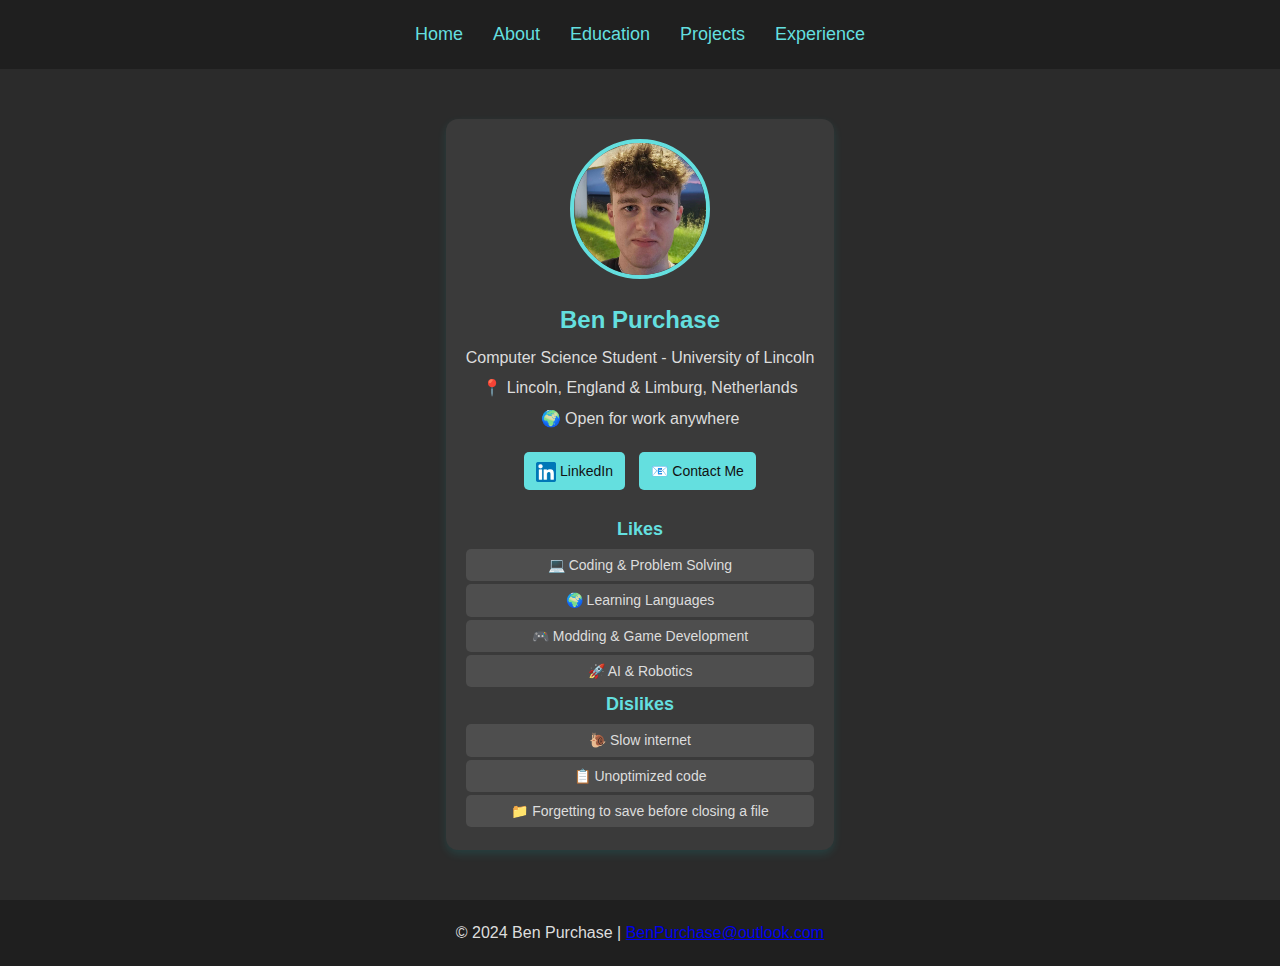
<file: index.html>
<!DOCTYPE html>
<html lang="en">
<head>
    <meta charset="UTF-8">
    <meta name="viewport" content="width=device-width, initial-scale=1.0">
    <title>Ben Purchase | Personal Website</title>
    <link rel="stylesheet" href="styles.css">
</head>
<body>
    <header>
        <nav>
            <ul>
                <li><a href="index.html">Home</a></li>
                <li><a href="About/about.html">About</a></li>
                <li><a href="Education/education.html">Education</a></li>
                <li><a href="Projects/projects.html">Projects</a></li>
                <li><a href="Experience/experience.html">Experience</a></li>
            </ul>
        </nav>
    </header>

    <!-- Baseball Card Profile -->
    <section class="profile-card">
        <div class="card">
            <img src="Media/Photos/Photo_1.jpg" alt="Ben Purchase" class="card-img">
            <div class="card-info">
                <h2>Ben Purchase</h2>
                <p class="occupation">Computer Science Student - University of Lincoln</p>
                <p class="location">📍 Lincoln, England & Limburg, Netherlands</p>
                <p class="open-for-work">🌍 Open for work anywhere</p>
                <div class="social-links">
                    <a href="https://www.linkedin.com/in/ben-purchase-730939263/" target="_blank"><img src="Media/Photos/LinkedIn_Icon.png" alt="Ben Purchase" class="icon-img"> LinkedIn</a>
                    <a href="Contact/contact.html">📧 Contact Me</a>
                </div>
                <div class="likes-dislikes">
                    <h3>Likes</h3>
                    <ul>
                        <li>💻 Coding & Problem Solving</li>
                        <li>🌍 Learning Languages</li>
                        <li>🎮 Modding & Game Development</li>
                        <li>🚀 AI & Robotics</li>
                    </ul>
                    <h3>Dislikes</h3>
                    <ul>
                        <li>🐌 Slow internet</li>
                        <li>📋 Unoptimized code</li>
                        <li>📁 Forgetting to save before closing a file</li>
                    </ul>
                </div>
            </div>
        </div>
    </section>
    
    <footer>
        <p>&copy; 2024 Ben Purchase | <a href="Contact/contact.html">BenPurchase@outlook.com</a></p>
    </footer>
</body> 
</html>
</file>
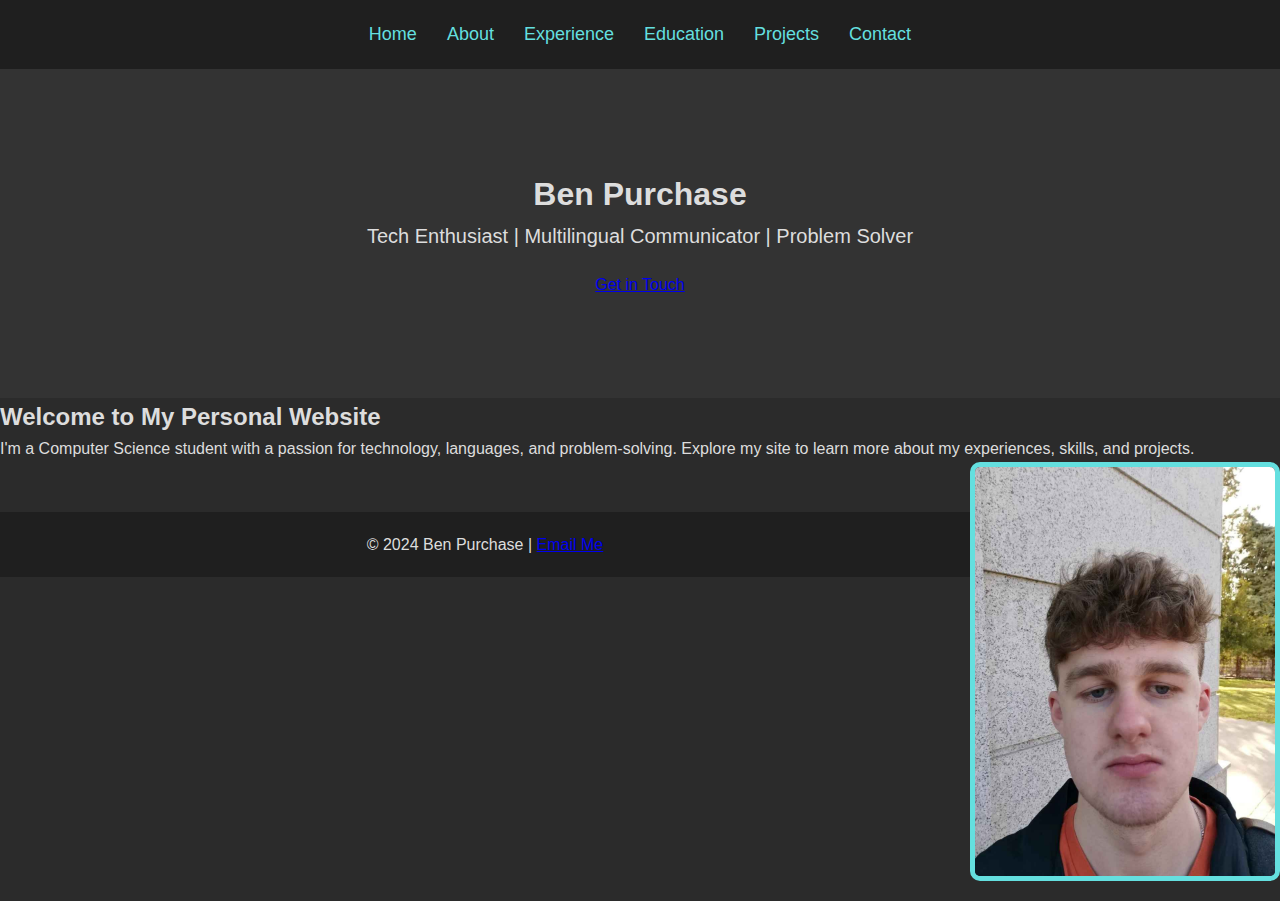
<file: Home/index.html>
<!DOCTYPE html>
<html lang="en">
<head>
    <meta charset="UTF-8">
    <meta name="viewport" content="width=device-width, initial-scale=1.0">
    <title>Ben Purchase | Personal Website</title>
    <link rel="stylesheet" href="styles.css">
</head>
<body>
    <header>
        <nav>
            <ul>
                <li><a href="index.html">Home</a></li>
                <li><a href="About/about.html">About</a></li>
                <li><a href="Experience/experience.html">Experience</a></li>
                <li><a href="Education/education.html">Education</a></li>
                <li><a href="Projects/projects.html">Projects</a></li>
                <li><a href="Contact/contact.html">Contact</a></li>
            </ul>
        </nav>
    </header>
    
    <section class="hero">
        <h1>Ben Purchase</h1>
        <p>Tech Enthusiast | Multilingual Communicator | Problem Solver</p>
        <a href="Contact/contact.html" class="cta-button">Get in Touch</a>
    </section>
    
    <section class="introduction">
        <h2>Welcome to My Personal Website</h2>
        <p>I'm a Computer Science student with a passion for technology, languages, and problem-solving. Explore my site to learn more about my experiences, skills, and projects.</p>
        <div class="photo-container">
            <img src="Media/Photos/Photo_1.jpg" alt="Ben Purchase" class="profile-photo">
        </div>
    </section>
    
    <footer>
        <p>&copy; 2024 Ben Purchase | <a href="mailto:benpurchase@outlook.com">Email Me</a></p>
    </footer>
</body>
</html>
</file>
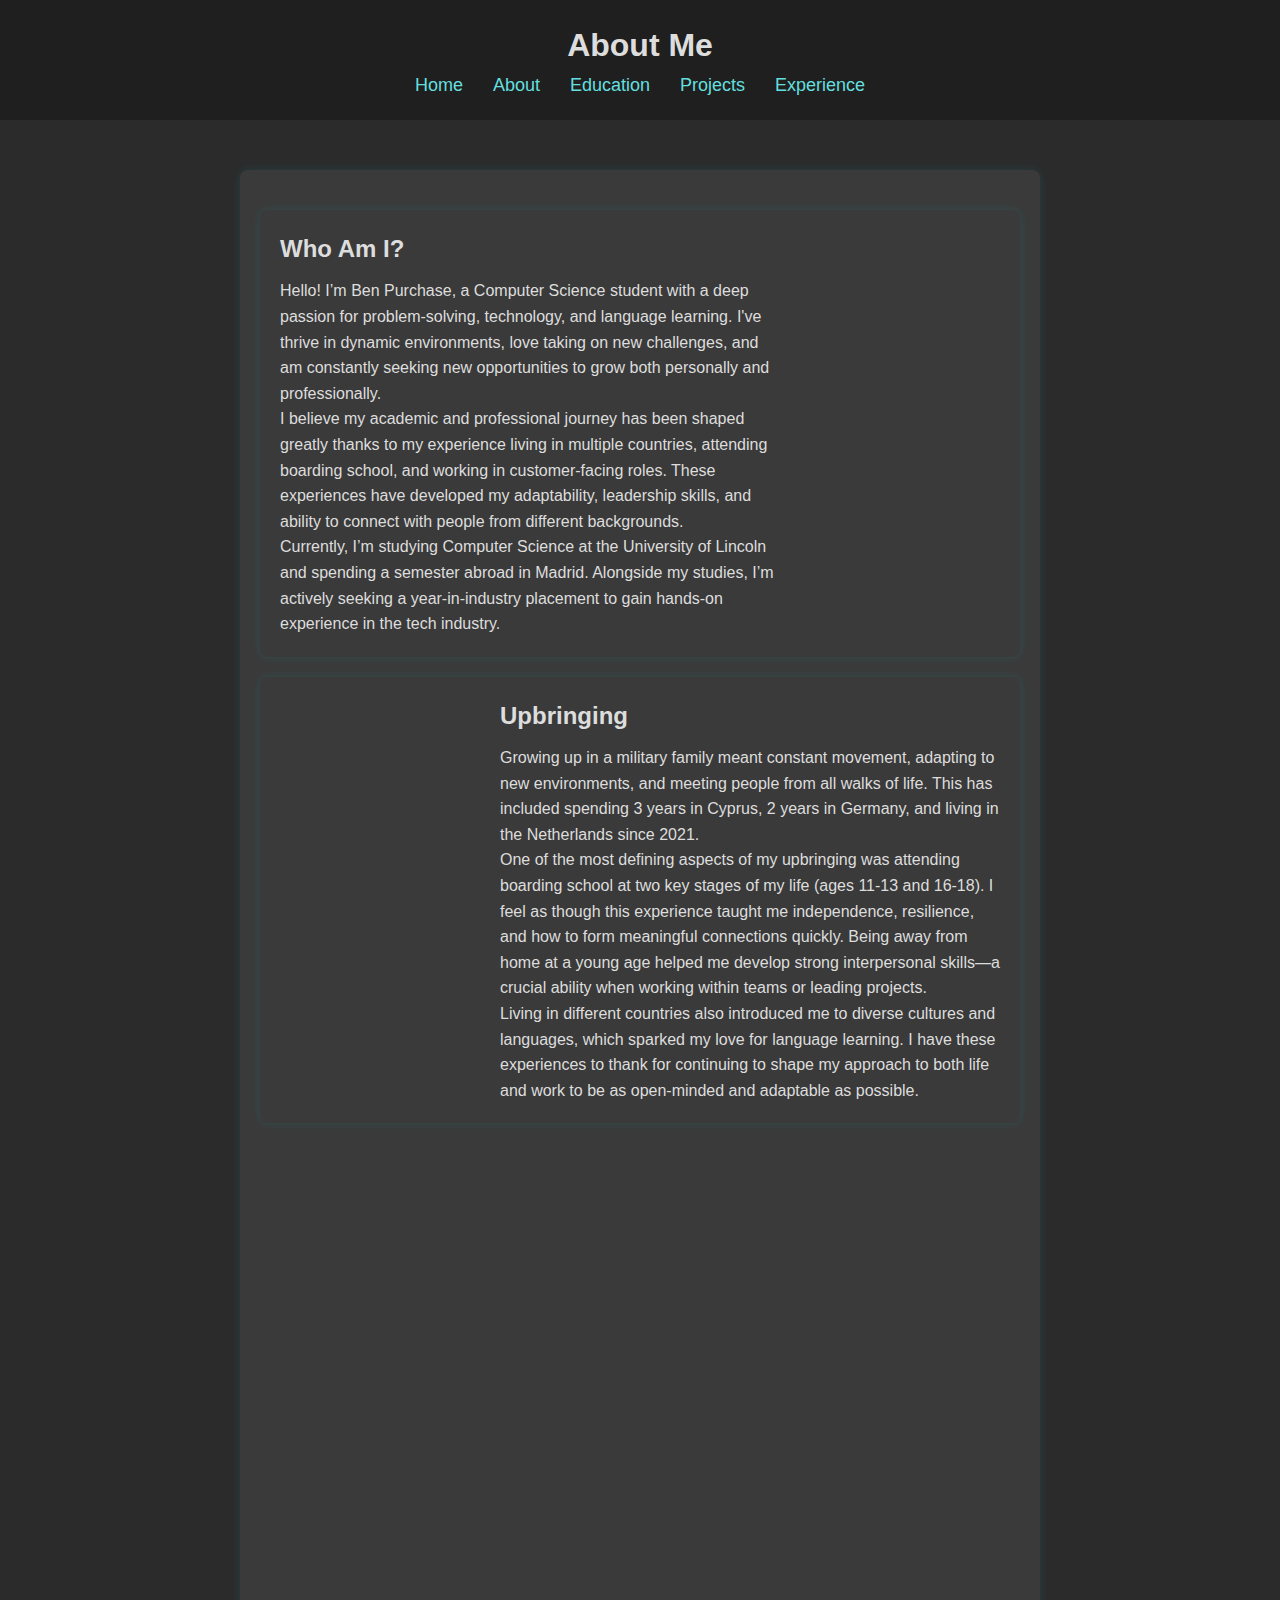
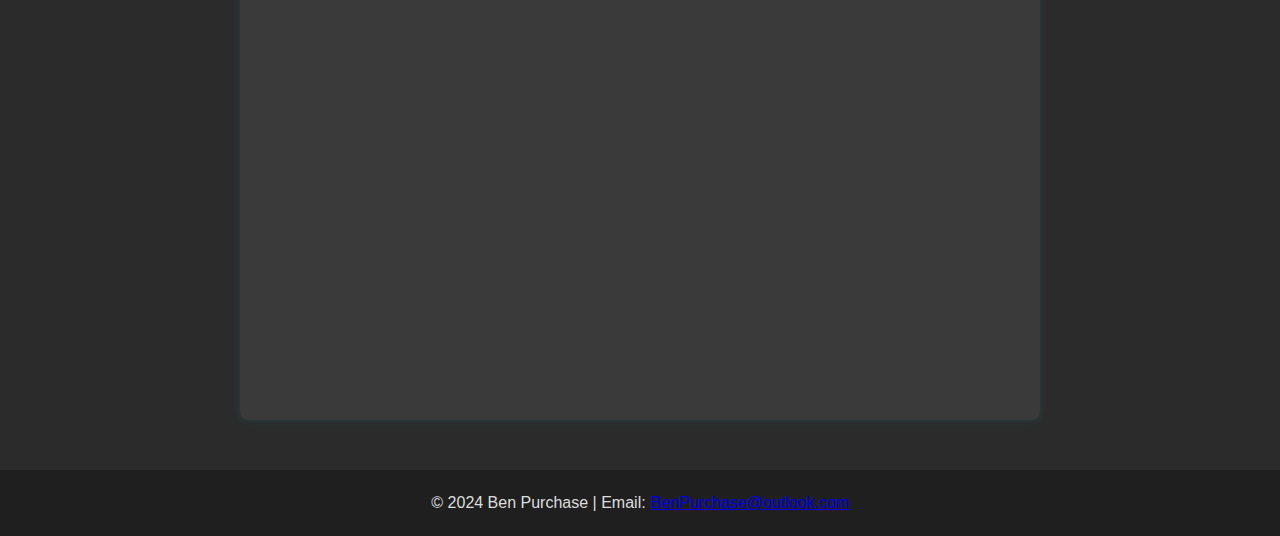
<file: About/about.html>
<!DOCTYPE html>
<html lang="en">
<head>
    <meta charset="UTF-8">
    <meta name="viewport" content="width=device-width, initial-scale=1.0">
    <title>About Me</title>
    <link rel="stylesheet" href="../styles.css">
    <script defer src="../script.js"></script>
</head>
<body>

    <header>
        <h1>About Me</h1>
        <nav>
            <ul>
                <li><a href="../index.html">Home</a></li>
                <li><a href="../About/about.html">About</a></li>
                <li><a href="../Education/education.html">Education</a></li>
                <li><a href="../Projects/projects.html">Projects</a></li>
                <li><a href="../Experience/experience.html">Experience</a></li>
            </ul>
        </nav>
    </header>

    <section class="content">
        <div class="about-section">
            <div class="about-text">
                <h2>Who Am I?</h2>
                <p>Hello! I’m Ben Purchase, a Computer Science student with a deep passion for problem-solving, technology, and language learning.  
                   I've thrive in dynamic environments, love taking on new challenges, and am constantly seeking new opportunities to grow both personally and professionally.</p>
                <p>I believe my academic and professional journey has been shaped greatly thanks to my experience living in multiple countries, attending boarding school, and working in customer-facing roles.  
                   These experiences have developed my adaptability, leadership skills, and ability to connect with people from different backgrounds.</p>
                <p>Currently, I’m studying Computer Science at the University of Lincoln and spending a semester abroad in Madrid.  
                   Alongside my studies, I’m actively seeking a year-in-industry placement to gain hands-on experience in the tech industry.</p>
            </div>
            <img src="../Media/Photos/About_Me_1.jpg" alt="Who am I?" class="about-img">
        </div>

        <div class="about-section">
            <img src="../Media/Photos/About_Me_2.jpg" alt="Upbringing" class="about-img">
            <div class="about-text">
                <h2>Upbringing</h2>
                <p>Growing up in a military family meant constant movement, adapting to new environments, and meeting people from all walks of life.  
                   This has included spending 3 years in Cyprus, 2 years in Germany, and living in the Netherlands since 2021.</p>
                <p>One of the most defining aspects of my upbringing was attending boarding school at two key stages of my life (ages 11-13 and 16-18).  
                   I feel as though this experience taught me independence, resilience, and how to form meaningful connections quickly.  
                   Being away from home at a young age helped me develop strong interpersonal skills—a crucial ability when working within teams or leading projects.</p>
                <p>Living in different countries also introduced me to diverse cultures and languages, which sparked my love for language learning.  
                   I have these experiences to thank for continuing to shape my approach to both life and work to be  as open-minded and adaptable as possible.</p>
            </div>
        </div>

        <div class="about-section">
            <div class="about-text">
                <h2>My Interests</h2>
                <p>One of my biggest passions is problem-solving, which is why I love Computer Science.  
                   Whether it’s writing efficient code, debugging complex issues, or optimizing algorithms,  
                   I've allways found that I really enjoy the challenge of breaking down problems and finding elegant solutions.</p>
                <p>Beyond coding, my interest in languages means that I am currently learning Spanish and Dutch (at an intermediate level),  
                   as well as having previously studied German and Russian.  
                   I'm of the opinion that learning languages not only enhances my communication skills but also helps me understand different cultures on a deeper level.</p>
                <p>When I’m not working on tech projects or language learning, I love to explore new places, connect with people from different backgrounds, and stay engaged in continuous learning.</p>
            </div>
            <img src="../Media/Photos/About_Me_3.jpg" alt="Interests" class="about-img">
        </div>

        <div class="about-section">
            <img src="../Media/Photos/About_Me_4.jpg" alt="Current Life" class="about-img">
            <div class="about-text">
                <h2>Current Life & Future Plans</h2>
                <p>Right now, I’m spending a semester in Madrid, studying Computer Science at Universidad Carlos III.  
                   This opportunity allows me to gain international academic experience and expand my cultural understanding.</p>
                <p>Alongside my studies, I am actively searching for a year-in-industry placement in the tech field.  
                   I am particularly interested in software development, data science, and AI, allthough my passions within computer science also expand beyond these.
                   I’m very eager to apply my skills in a real-world setting.</p>
                <p>In the near future, I aim to work in an international tech environment, combining my love for technology, problem-solving, and cross-cultural collaboration.</p>
            </div>
        </div>
    </section>

    <footer>
        <p>© 2024 Ben Purchase | Email: <a href="../Contact/contact.html">BenPurchase@outlook.com</a></p>
    </footer>

</body>
</html>
</file>
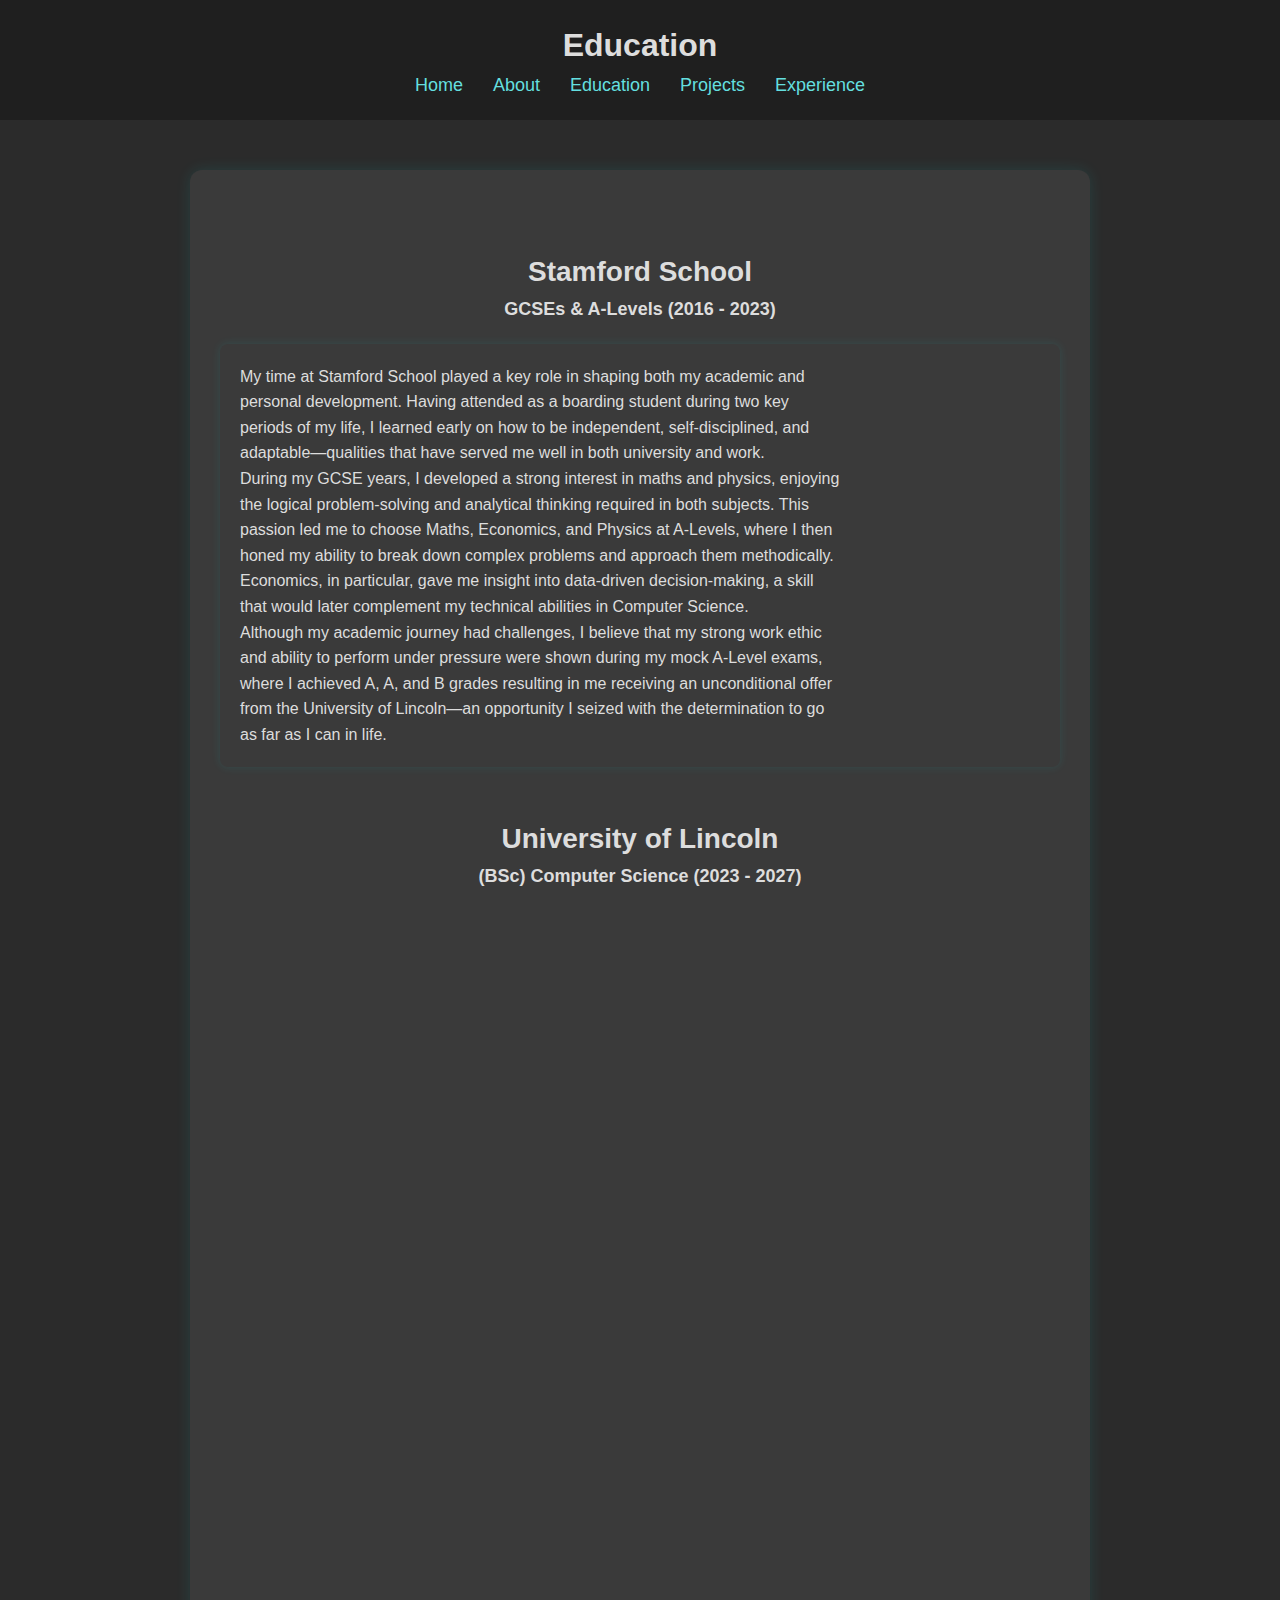
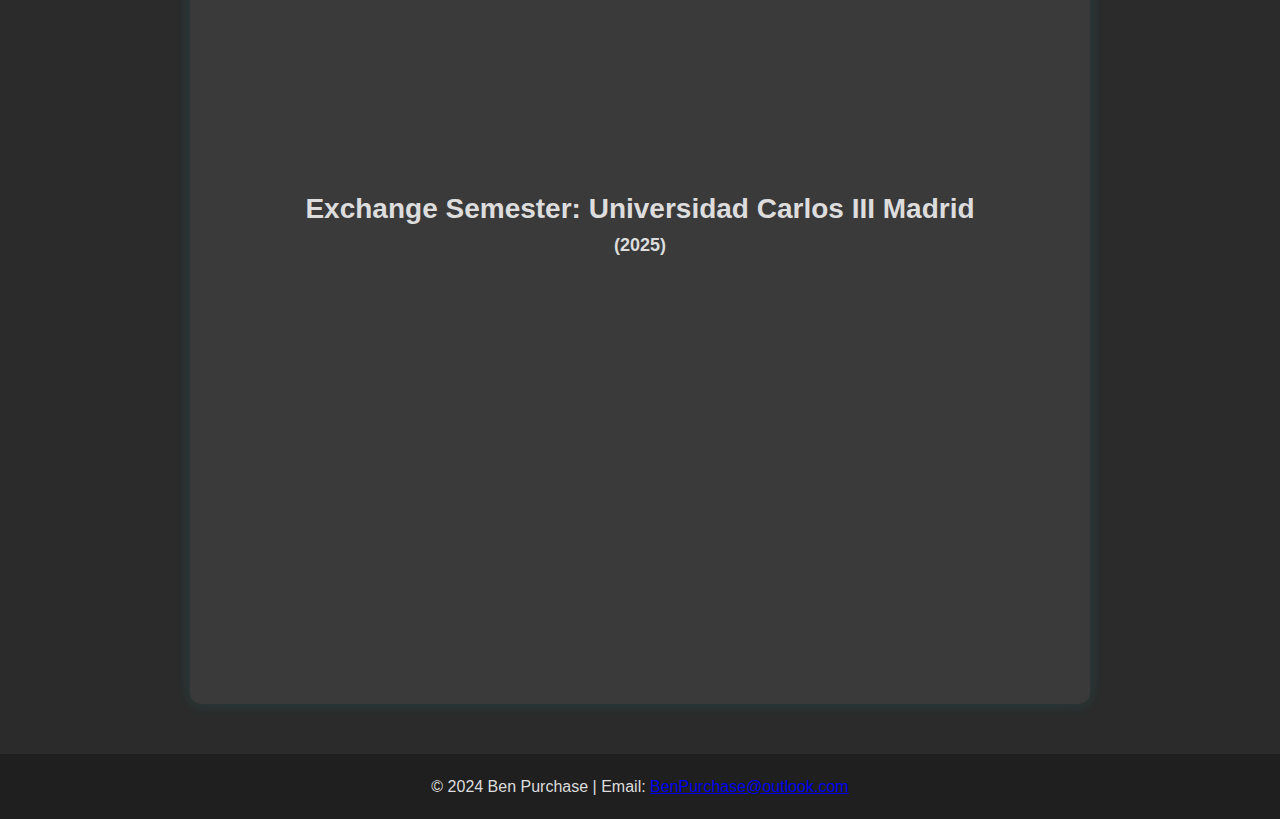
<file: Education/education.html>
<!DOCTYPE html>
<html lang="en">
<head>
    <meta charset="UTF-8">
    <meta name="viewport" content="width=device-width, initial-scale=1.0">
    <title>Education</title>
    <link rel="stylesheet" href="../styles.css">
    <script defer src="../script.js"></script>
</head>
<body>
    <header>
        <h1>Education</h1>
        <nav>
            <ul>
                <li><a href="../index.html">Home</a></li>
                <li><a href="../About/about.html">About</a></li>
                <li><a href="../Education/education.html">Education</a></li>
                <li><a href="../Projects/projects.html">Projects</a></li>
                <li><a href="../Experience/experience.html">Experience</a></li>
            </ul>
        </nav>
    </header>

    <!-- Outer Box -->
    <section class="education-wrapper">
        <h2 class="education-title">Stamford School</h2>
        <h3 class="education-subtitle">GCSEs & A-Levels (2016 - 2023)</h3>

        <div class="education-section">
            <div class="education-text">
                <p>My time at Stamford School played a key role in shaping both my academic and personal development.  
                    Having attended as a boarding student during two key periods of my life, I learned early on how to be independent, self-disciplined, and adaptable—qualities that have served me well in both university and work.</p>
             
                 <p>During my GCSE years, I developed a strong interest in maths and physics, enjoying the logical problem-solving and analytical thinking required in both subjects.  
                    This passion led me to choose Maths, Economics, and Physics at A-Levels, where I then honed my ability to break down complex problems and approach them methodically.  
                    Economics, in particular, gave me insight into data-driven decision-making, a skill that would later complement my technical abilities in Computer Science.</p>
             
                 <p>Although my academic journey had challenges, I believe that my strong work ethic and ability to perform under pressure were shown during my mock A-Level exams, where I achieved A, A, and B grades  
                     resulting in me receiving an unconditional offer from the University of Lincoln—an opportunity I seized with the determination to go as far as I can in life.</p>
            </div>
            <img src="../Media/Photos/Education_1.jpg" alt="Stamford School" class="education-img">
        </div>

        <h2 class="education-title">University of Lincoln</h2>
        <h3 class="education-subtitle">(BSc) Computer Science (2023 - 2027)</h3>

        <div class="education-section">
            <div class="education-text">
                <p>Growing up, I was always fascinated by computers. At the age of 10, I got my first Raspberry Pi, which sparked my passion for programming.  
                    I started by learning HTML and CSS thanks to the help of my year-6 teacher running a club for me and my friends, where we would build simple web pages and experiment with different designs.  
                    As I grew older, my interest evolved into modding my favourite games, including Minecraft and GMod, particularly during the 2020 lockdown.  
                    This self-driven learning gave me early exposure to scripting, debugging, and working within an established framework—valuable skills that carried over into my university studies.</p>
            </div>
            <img src="../Media/Photos/Education_2.jpg" alt="Interest in Maths & Physics" class="education-img">
        </div>

        <div class="education-section">
            <img src="../Media/Photos/Education_3.jpg" alt="University Projects" class="education-img">
            <div class="education-text">
                <p>During my first year at university, I was introduced to Python and C#, learning best practices for effective memory utilization and software optimization.  
                    These foundational skills allowed me to begin working on personal coding projects, applying what I had learned in a hands-on manner. 
                    I also joined the UOTC in Nottingham, allowing me to work as part of an Army reserve platoon, further helping boost my team participation and leadership 
                    skills, whilst providing me with some money for paying for things whilst at university and providing me with a new social group to gain valuable friendships.</p>
            </div>
        </div>

        <div class="education-section">
            <img src="../Media/Photos/Education_4.jpg" alt="University Projects" class="education-img-4">
            <div class="education-text">
                <p>During my second year, I have expanded my knowledge into network fundamentals and SQL, further preparing myself for industry-level work involving data management and secure communication protocols.
                    Currently, I am working on an exciting group project with the university, utilizing the TIAGo robot to develop a fully functional robot waiter.  
                    This project involves LIDAR for object detection, color cameras for gesture recognition, and integrating an LLM (Large Language Model) for customer interaction.  
                    All of the challenges of merging multiple technologies into a single cohesive system is only further strengthening my skills in AI, robotics, and collaborative development.</p>
            </div>
        </div>

        <h2 class="education-title">Exchange Semester: Universidad Carlos III Madrid</h2>
        <h3 class="education-subtitle">(2025)</h3>

        <div class="education-section">
            <div class="education-text">
                <p>My consistent First-Class grades and exemplary attendance led to an incredible opportunity for me to study abroad at Universidad Carlos III in Madrid.  
                    This experience is not only expanding my technical knowledge but also allowing me to engage with a diverse international academic environment.</p>
             
                 <p>Looking ahead, I am currently seeking a Year-in-Industry placement before my final year of university.  
                    This will provide me with practical, hands-on experience in the field, ensuring that I graduate with the necessary industry-ready skills to make an immediate impact.</p>
                <img src="../Media/Photos/Education_5.jpg" alt="Studying in Madrid" class="education-img-5">
                </div>
            
        </div>
    </section>

    <footer>
        <p>© 2024 Ben Purchase | Email: <a href="../Contact/contact.html">BenPurchase@outlook.com</a></p>
    </footer>
</body>
</html>
</file>
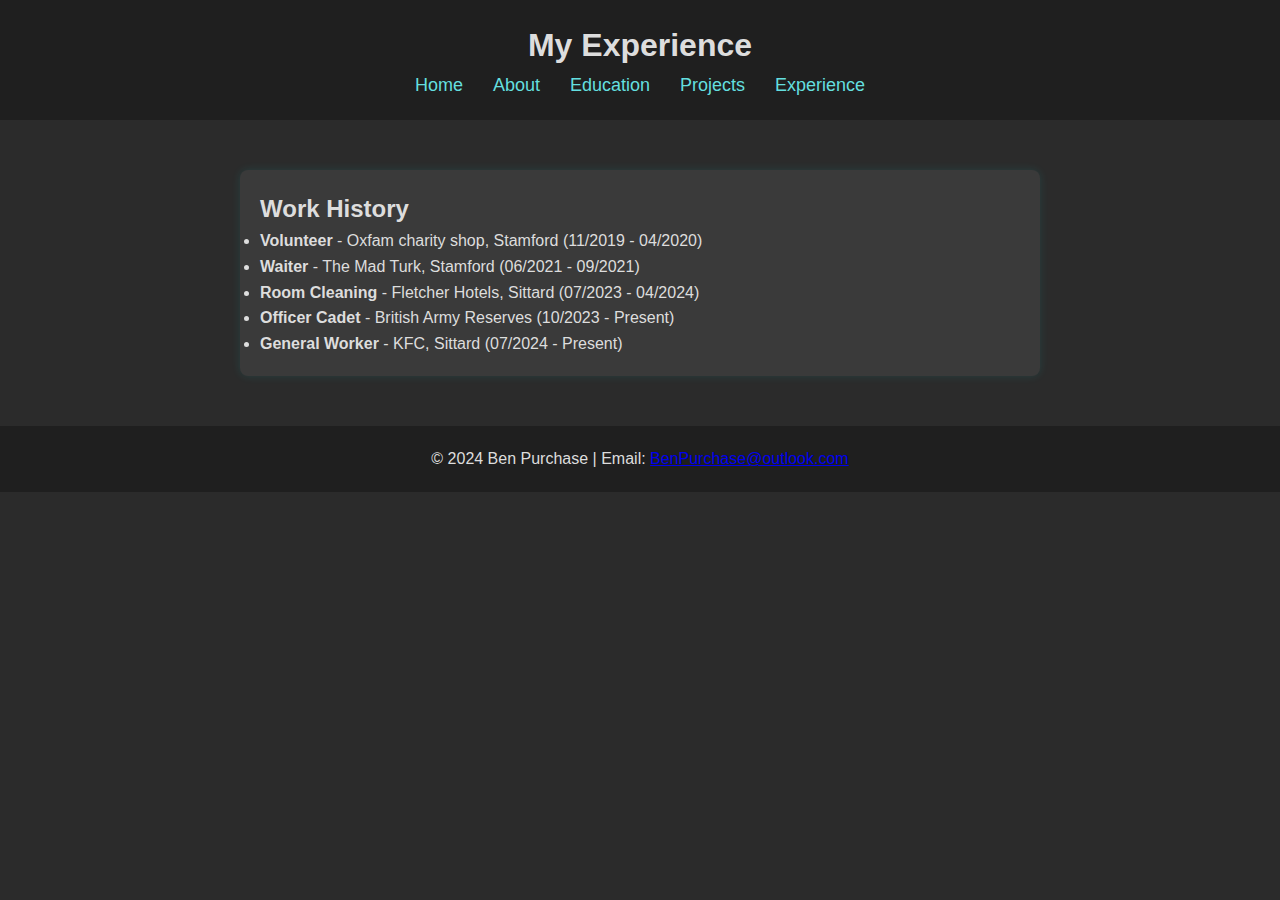
<file: Experience/experience.html>
<!DOCTYPE html>
<html lang="en">
<head>
    <meta charset="UTF-8">
    <meta name="viewport" content="width=device-width, initial-scale=1.0">
    <title>Experience</title>
    <link rel="stylesheet" href="../styles.css">
</head>
<body>
    <header>
        <h1>My Experience</h1>
        <nav>
            <ul>
                <li><a href="../index.html">Home</a></li>
                <li><a href="../About/about.html">About</a></li>
                <li><a href="../Education/education.html">Education</a></li>
                <li><a href="../Projects/projects.html">Projects</a></li>
                <li><a href="../Experience/experience.html">Experience</a></li>
            </ul>
        </nav>
    </header>

    <section class="content">
        <h2>Work History</h2>
        <ul>
            <li><strong>Volunteer</strong> - Oxfam charity shop, Stamford (11/2019 - 04/2020)</li>
            <li><strong>Waiter</strong> - The Mad Turk, Stamford (06/2021 - 09/2021)</li>
            <li><strong>Room Cleaning</strong> - Fletcher Hotels, Sittard (07/2023 - 04/2024)</li>
            <li><strong>Officer Cadet</strong> - British Army Reserves (10/2023 - Present)</li>
            <li><strong>General Worker</strong> - KFC, Sittard (07/2024 - Present)</li>
        </ul>
    </section>

    <footer>
        <p>© 2024 Ben Purchase | Email: <a href="../Contact/contact.html">BenPurchase@outlook.com</a></p>
    </footer>
</body>
</html>
</file>
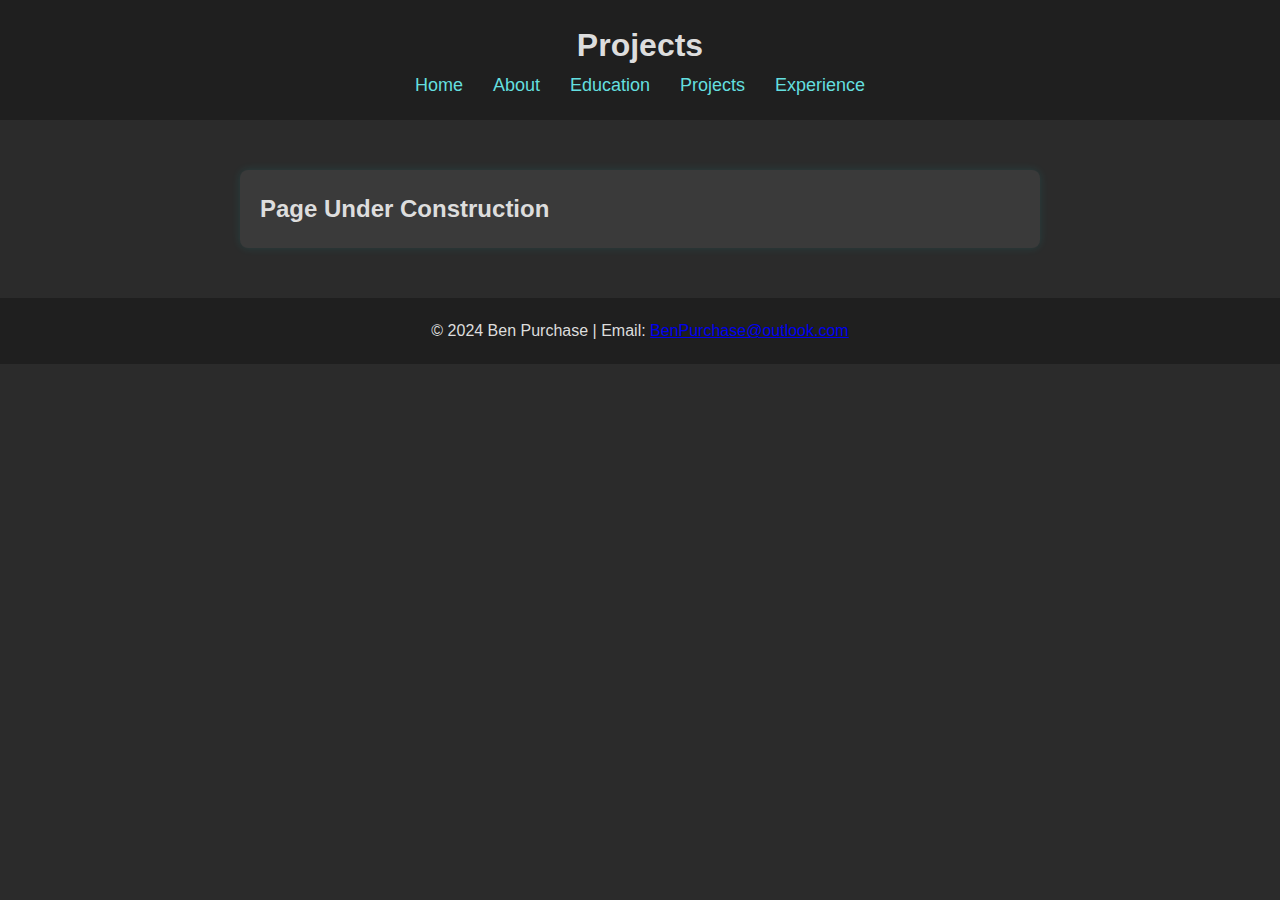
<file: Projects/projects.html>
<!DOCTYPE html>
<html lang="en">
<head>
    <meta charset="UTF-8">
    <meta name="viewport" content="width=device-width, initial-scale=1.0">
    <title>Projects</title>
    <link rel="stylesheet" href="../styles.css">
</head>
<body>
    <header>
        <h1>Projects</h1>
        <nav>
            <ul>
                <li><a href="../index.html">Home</a></li>
                <li><a href="../About/about.html">About</a></li>
                <li><a href="../Education/education.html">Education</a></li>
                <li><a href="../Projects/projects.html">Projects</a></li>
                <li><a href="../Experience/experience.html">Experience</a></li>
            </ul>
        </nav>
    </header>

    <section class="content">
        <h2>Page Under Construction</h2>
<!--
        <p>A mobile application that allows users to take snapshots and store them locally.</p>
        <a href="https://github.com/yourgithub" target="_blank">View on GitHub</a>
        
        <div class="video-container">
            <video controls class="project-video">
                <source src="../Media/Videos/Video_1.mp4" type="video/mp4">
                Your browser does not support the video tag.
            </video>
        </div>
    -->
    </section>

    <footer>
        <p>© 2024 Ben Purchase | Email: <a href="../Contact/contact.html">BenPurchase@outlook.com</a></p>
    </footer>
</body>
</html>
</file>
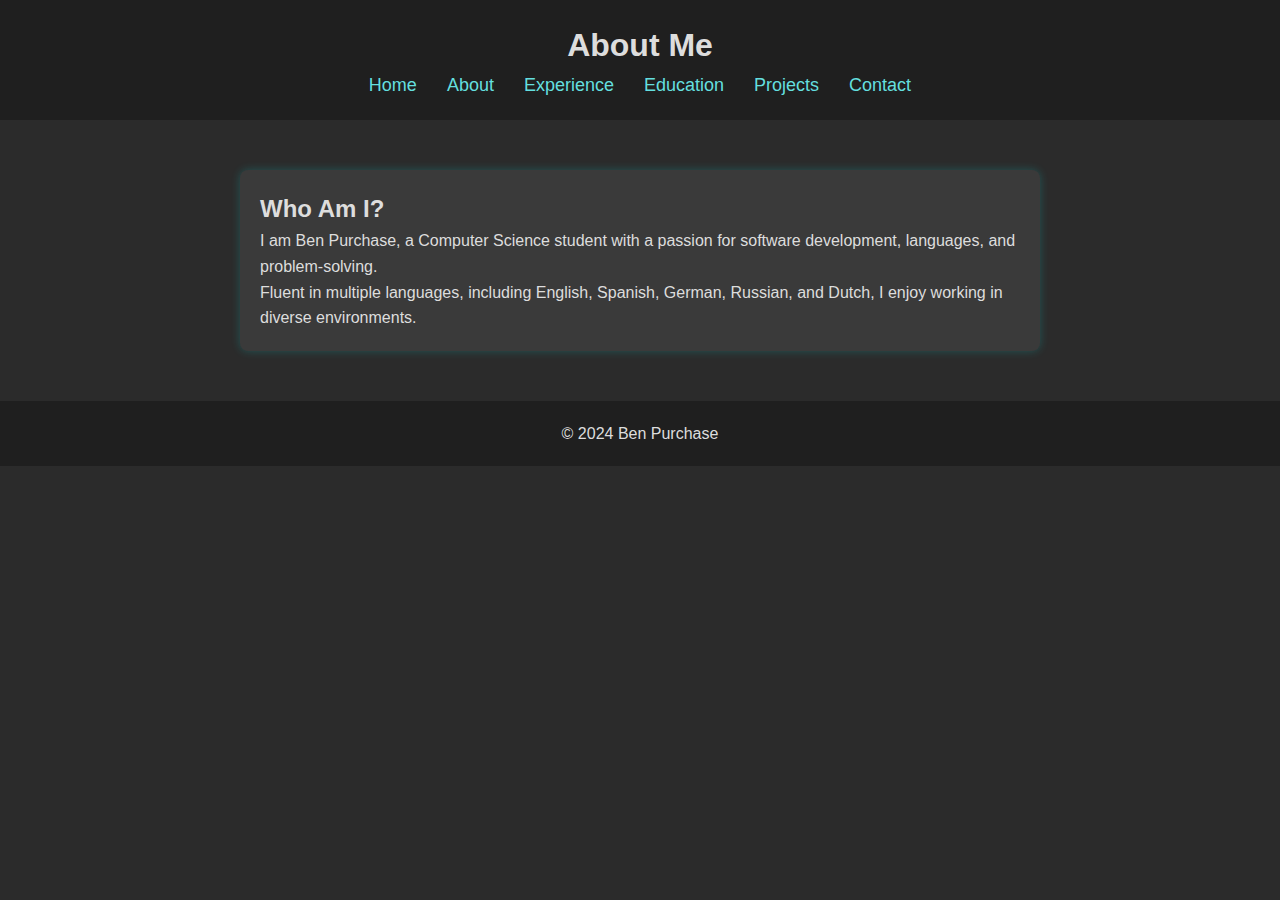
<file: Home/About/about.html>
<!DOCTYPE html>
<html lang="en">
<head>
    <meta charset="UTF-8">
    <meta name="viewport" content="width=device-width, initial-scale=1.0">
    <title>About Me</title>
    <link rel="stylesheet" href="../styles.css">
</head>
<body>
    <header>
        <h1>About Me</h1>
        <nav>
            <ul>
                <li><a href="../index.html">Home</a></li>
                <li><a href="about.html">About</a></li>
                <li><a href="../Experience/experience.html">Experience</a></li>
                <li><a href="../Education/education.html">Education</a></li>
                <li><a href="../Projects/projects.html">Projects</a></li>
                <li><a href="../Contact/contact.html">Contact</a></li>
            </ul>
        </nav>
    </header>

    <section class="content">
        <h2>Who Am I?</h2>
        <p>I am Ben Purchase, a Computer Science student with a passion for software development, languages, and problem-solving.</p>
        <p>Fluent in multiple languages, including English, Spanish, German, Russian, and Dutch, I enjoy working in diverse environments.</p>
    </section>

    <footer>
        <p>© 2024 Ben Purchase</p>
    </footer>
</body>
</html>
</file>
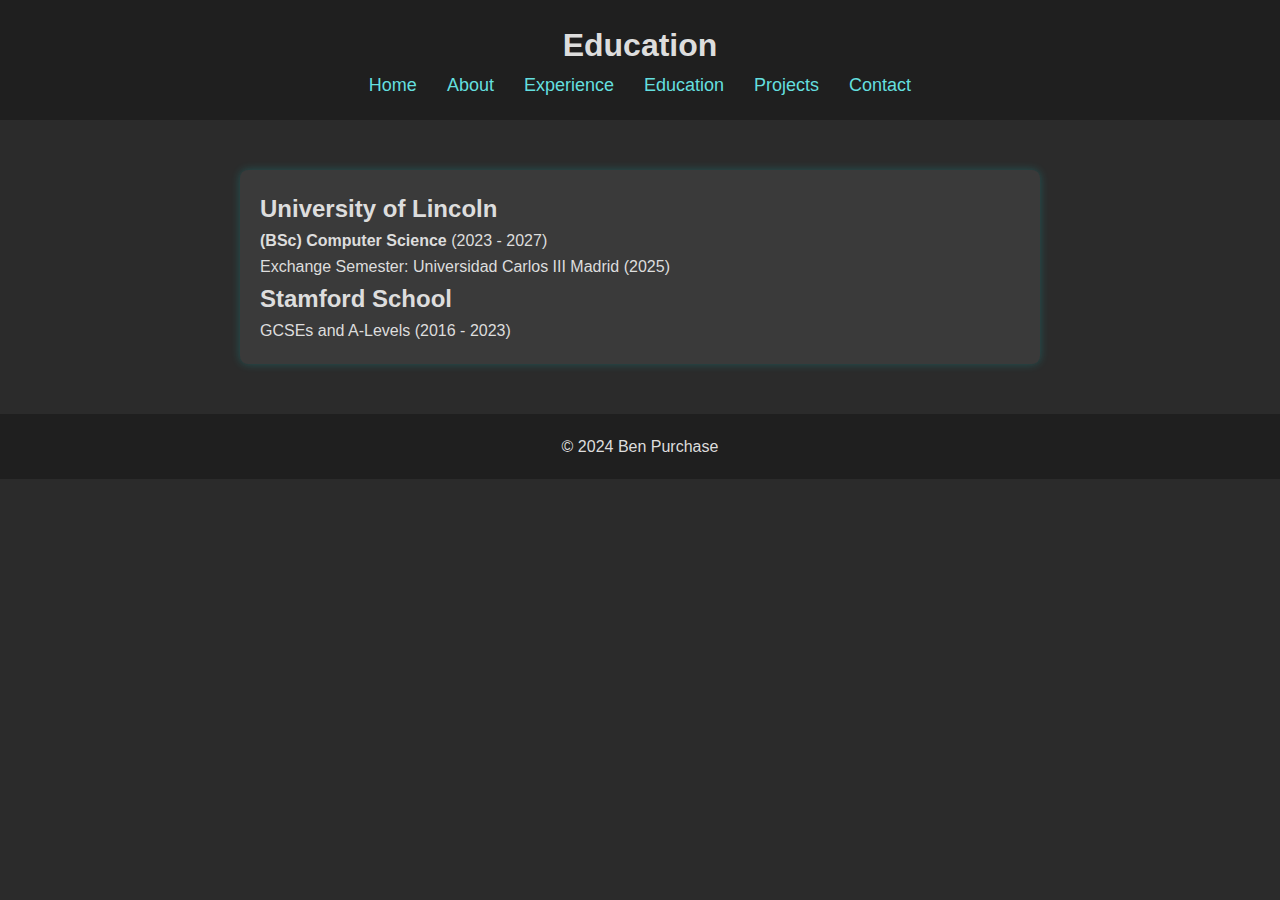
<file: Home/Education/education.html>
<!DOCTYPE html>
<html lang="en">
<head>
    <meta charset="UTF-8">
    <meta name="viewport" content="width=device-width, initial-scale=1.0">
    <title>Education</title>
    <link rel="stylesheet" href="../styles.css">
</head>
<body>
    <header>
        <h1>Education</h1>
        <nav>
            <ul>
                <li><a href="../index.html">Home</a></li>
                <li><a href="../About/about.html">About</a></li>
                <li><a href="../Experience/experience.html">Experience</a></li>
                <li><a href="education.html">Education</a></li>
                <li><a href="../Projects/projects.html">Projects</a></li>
                <li><a href="../Contact/contact.html">Contact</a></li>
            </ul>
        </nav>
    </header>

    <section class="content">
        <h2>University of Lincoln</h2>
        <p><strong>(BSc) Computer Science</strong> (2023 - 2027)</p>
        <p>Exchange Semester: Universidad Carlos III Madrid (2025)</p>

        <h2>Stamford School</h2>
        <p>GCSEs and A-Levels (2016 - 2023)</p>
    </section>

    <footer>
        <p>© 2024 Ben Purchase</p>
    </footer>
</body>
</html>
</file>
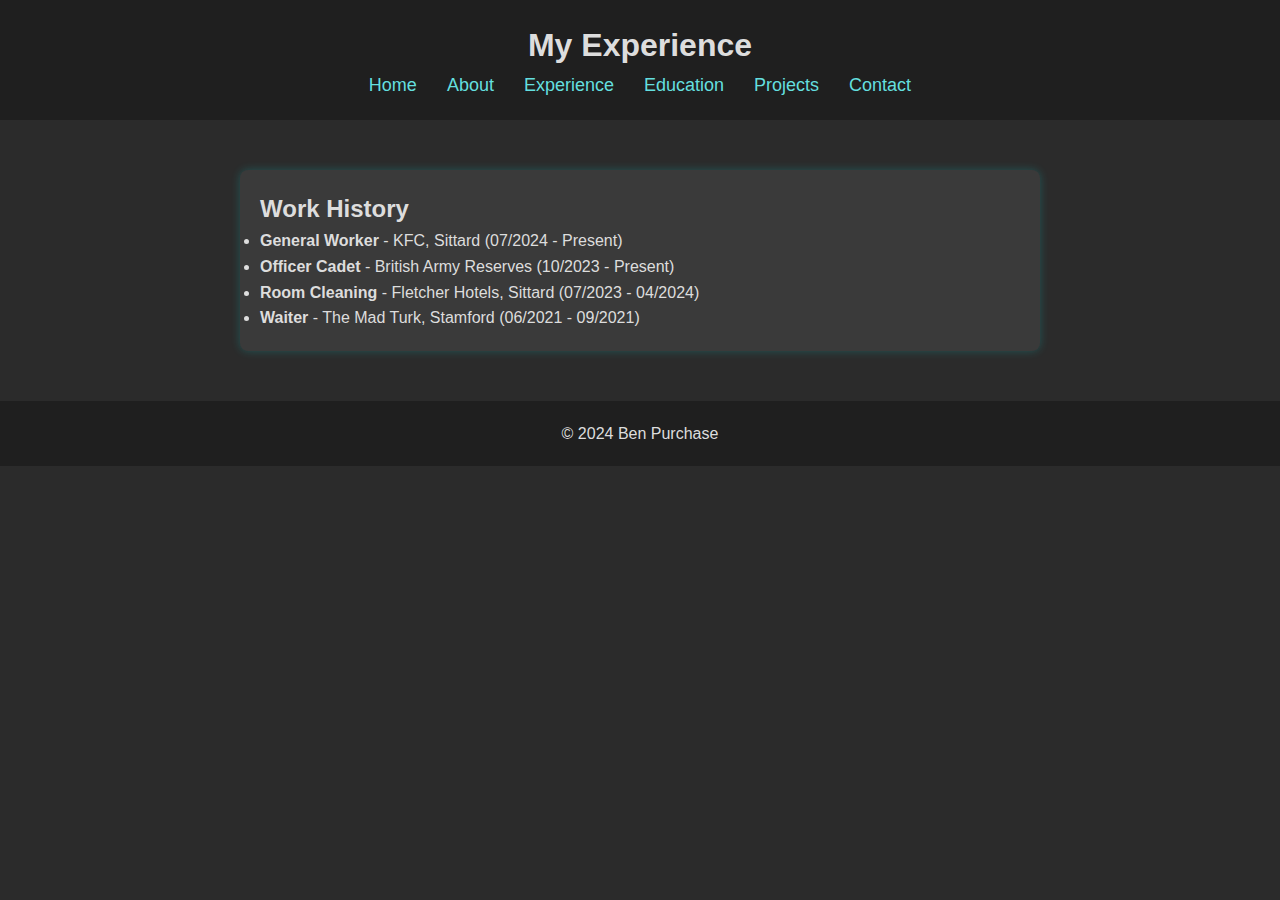
<file: Home/Experience/experience.html>
<!DOCTYPE html>
<html lang="en">
<head>
    <meta charset="UTF-8">
    <meta name="viewport" content="width=device-width, initial-scale=1.0">
    <title>Experience</title>
    <link rel="stylesheet" href="../styles.css">
</head>
<body>
    <header>
        <h1>My Experience</h1>
        <nav>
            <ul>
                <li><a href="../index.html">Home</a></li>
                <li><a href="../About/about.html">About</a></li>
                <li><a href="experience.html">Experience</a></li>
                <li><a href="../Education/education.html">Education</a></li>
                <li><a href="../Projects/projects.html">Projects</a></li>
                <li><a href="../Contact/contact.html">Contact</a></li>
            </ul>
        </nav>
    </header>

    <section class="content">
        <h2>Work History</h2>
        <ul>
            <li><strong>General Worker</strong> - KFC, Sittard (07/2024 - Present)</li>
            <li><strong>Officer Cadet</strong> - British Army Reserves (10/2023 - Present)</li>
            <li><strong>Room Cleaning</strong> - Fletcher Hotels, Sittard (07/2023 - 04/2024)</li>
            <li><strong>Waiter</strong> - The Mad Turk, Stamford (06/2021 - 09/2021)</li>
        </ul>
    </section>

    <footer>
        <p>© 2024 Ben Purchase</p>
    </footer>
</body>
</html>
</file>
<file: styles.css>
/* ==========================
   COLOR VARIABLES 
   ========================== */
   :root {
    --background-color: #2b2b2b;      /* Dark Grey - Main background */
    --text-color: #ddd;               /* Light Grey - Main text */
    --header-footer-bg: #1f1f1f;       /* Dark Grey - Header & Footer */
    --primary-accent: #64dfdf;        /* Teal - Accent color */
    --primary-accent-hover: #98f5e1;  /* Lighter Teal - Hover effect */
    --card-background: #3a3a3a;       /* Medium Grey - Section backgrounds */
    --border-color: #64dfdf;          /* Teal - Border color */
    --shadow-color: rgba(0, 255, 255, 0.1); /* Teal Shadow */
}

/* ==========================
   GLOBAL STYLES 
   ========================== */
* {
    margin: 0;
    padding: 0;
    box-sizing: border-box;
    font-family: 'Arial', sans-serif;
}

body {
    background-color: var(--background-color);
    color: var(--text-color);
    line-height: 1.6;
}

/* ==========================
   NAVIGATION BAR 
   ========================== */
header {
    background: var(--header-footer-bg);
    padding: 20px 0;
    text-align: center;
}

nav ul {
    list-style: none;
    display: flex;
    justify-content: center;
    padding: 0;
}

nav ul li {
    margin: 0 15px;
}

nav ul li a {
    color: var(--primary-accent);
    text-decoration: none;
    font-size: 18px;
    transition: 0.3s;
}

nav ul li a:hover {
    color: var(--primary-accent-hover);
}

/* ==========================
   SECTION STYLING 
   ========================== */
.content {
    max-width: 800px;
    margin: 50px auto;
    padding: 20px;
    background: var(--card-background);
    border-radius: 8px;
    box-shadow: 0px 0px 10px var(--shadow-color);
}

/* ==========================
   FOOTER 
   ========================== */
footer {
    text-align: center;
    padding: 20px;
    background: var(--header-footer-bg);
    margin-top: 50px;
}

/* ==========================
   PHOTO CONTAINER 
   ========================== */
.photo-container {
    float: right;
    margin-left: 20px;
    margin-bottom: 20px;
    border: 5px solid var(--border-color);
    border-radius: 10px;
    overflow: hidden;
}

.profile-photo {
    display: block;
    max-width: 300px;
    height: auto;
}

.icon-img {
    display: inline-block;
    vertical-align: middle;
    max-width: 20px;
    height: auto;
}

/* ==========================
   VIDEO CONTAINER 
   ========================== */
.video-container {
    display: flex;
    justify-content: center;
    margin-top: 20px;
    border: 5px solid var(--border-color);
    border-radius: 10px;
    overflow: hidden;
    padding: 10px;
}

.project-video {
    max-width: 100%;
    height: auto;
}

/* ==========================
   BASEBALL CARD PROFILE 
   ========================== */
.profile-card {
    display: flex;
    justify-content: center;
    align-items: center;
    margin: 50px auto;
    max-width: 600px;
}

.card {
    background: var(--card-background);
    border-radius: 12px;
    padding: 20px;
    box-shadow: 0px 4px 10px var(--shadow-color);
    text-align: center;
    transition: transform 0.3s ease-in-out, box-shadow 0.3s ease-in-out;
}

.card:hover {
    transform: scale(1.05);
    box-shadow: 0px 6px 15px var(--shadow-color);
}

.card-img {
    width: 140px;
    height: 140px;
    border-radius: 50%;
    object-fit: cover;
    border: 4px solid var(--primary-accent);
    margin-bottom: 15px;
}

.card-info h2 {
    font-size: 24px;
    color: var(--primary-accent);
}

.occupation, .location, .open-for-work {
    font-size: 16px;
    margin: 5px 0;
    color: var(--text-color);
}

.social-links {
    margin-top: 15px;
}

.social-links a {
    display: inline-block;
    margin: 5px;
    padding: 8px 12px;
    background: var(--primary-accent);
    color: #111;
    border-radius: 5px;
    text-decoration: none;
    font-size: 14px;
    transition: 0.3s;
}

.social-links a:hover {
    background: var(--primary-accent-hover);
}

/* ==========================
   LIKES & DISLIKES 
   ========================== */
.likes-dislikes {
    margin-top: 20px;
}

.likes-dislikes h3 {
    font-size: 18px;
    color: var(--primary-accent);
    margin-bottom: 5px;
}

.likes-dislikes ul {
    list-style: none;
    padding: 0;
}

.likes-dislikes ul li {
    font-size: 14px;
    background: rgba(255, 255, 255, 0.1);
    padding: 5px 10px;
    border-radius: 5px;
    margin: 3px 0;
}

/* ==========================
   EDUCATION PAGE STYLING 
   ========================== */
/* Education Page Styling */
.education-content {
    max-width: 900px;
    margin: 0 auto;
    padding: 20px;
}

/* Education Page Wrapper (Lighter Grey Background) */
.education-wrapper {
    max-width: 900px;
    margin: 50px auto;
    padding: 30px;
    background: #3a3a3a; /* Lighter Grey Background */
    border-radius: 12px;
    box-shadow: 0px 0px 15px rgba(0, 255, 255, 0.1);
}

/* Titles Sitting Outside Content Boxes */
.education-title {
    font-size: 28px;
    color: var(--accent-color);
    text-align: center;
    margin-top: 50px;
}

.education-subtitle {
    font-size: 18px;
    color: var(--text-color);
    text-align: center;
    margin-bottom: 20px;
}

/* Section Styling */
.education-section {
    display: flex;
    align-items: center;
    gap: 20px;
    background: var(--card-bg);
    padding: 20px;
    margin: 20px 0;
    border-radius: 8px;
    box-shadow: 0px 0px 10px rgba(0, 255, 255, 0.1);
    opacity: 0;
    transform: translateY(30px);
    transition: opacity 0.6s ease-out, transform 0.6s ease-out;
}

/* Reveal Animation */
.education-section.reveal {
    opacity: 1;
    transform: translateY(0);
}

/* Image Styling */
.education-img {
    width: 180px;
    height: 180px;
    border-radius: 8px;
    object-fit: cover;
    border: 3px solid var(--accent-color);
}

.education-img-4 {
    width: 180px;
    height: 220px;
    border-radius: 8px;
    object-fit: cover;
    border: 3px solid var(--accent-color);
}

.education-img-5 {
    width: 320px;
    height: 180px;
    border-radius: 8px;
    object-fit: cover;
    border: 3px solid var(--accent-color);
    display: block;
    margin-left: auto;
    margin-right: auto;
    width: 50%;
}

/* Text Styling */
.education-text {
    flex: 1;
}

/* Responsive Design */
@media (max-width: 768px) {
    .education-wrapper {
        padding: 20px;
    }

    .education-section {
        flex-direction: column;
        text-align: center;
    }

    .education-img {
        width: 150px;
        height: 150px;
    }

    /*.education-img-four {
        width: 150px;
        height: 200px;
    }*/
}

/*===========================
  ABOUT PAGE 
  =========================== */

/* About Page Styling */
.about-section {
    display: flex;
    align-items: center;
    gap: 20px;
    background: var(--card-bg);
    padding: 20px;
    margin: 20px 0;
    border-radius: 8px;
    box-shadow: 0px 0px 10px rgba(0, 255, 255, 0.1);
    opacity: 0;
    transform: translateY(30px);
    transition: opacity 0.6s ease-out, transform 0.6s ease-out;
}

/* Reveal Animation */
.about-section.reveal {
    opacity: 1;
    transform: translateY(0);
}

.about-img {
    width: 200px;
    height: 200px;
    border-radius: 8px;
    object-fit: cover;
    border: 3px solid var(--accent-color);
}

.about-text {
    flex: 1;
}

.about-text h2 {
    color: var(--accent-color);
    margin-bottom: 10px;
}

/* Responsive Design */
@media (max-width: 768px) {
    .about-section {
        flex-direction: column;
        text-align: center;
    }

    .about-img {
        width: 120px;
        height: 120px;
    }
}
</file>
<file: Home/styles.css>
/* Global Styles */
* {
    margin: 0;
    padding: 0;
    box-sizing: border-box;
    font-family: 'Arial', sans-serif;
}

body {
    background-color: #2b2b2b;
    color: #ddd;
    line-height: 1.6;
}

/* Navigation Bar */
header {
    background: #1f1f1f;
    padding: 20px 0;
    text-align: center;
}

nav ul {
    list-style: none;
    display: flex;
    justify-content: center;
    padding: 0;
}

nav ul li {
    margin: 0 15px;
}

nav ul li a {
    color: #64dfdf;
    text-decoration: none;
    font-size: 18px;
    transition: 0.3s;
}

nav ul li a:hover {
    color: #98f5e1;
}

/* Hero Section */
.hero {
    text-align: center;
    padding: 100px 20px;
    background: #333;
}

.hero h2 {
    font-size: 36px;
    margin-bottom: 10px;
}

.hero p {
    font-size: 20px;
    margin-bottom: 20px;
}

.btn {
    display: inline-block;
    background: #64dfdf;
    color: #111;
    padding: 10px 20px;
    border-radius: 5px;
    text-decoration: none;
    font-size: 18px;
    transition: 0.3s;
}

.btn:hover {
    background: #98f5e1;
}

/* Section Styling */
.content {
    max-width: 800px;
    margin: 50px auto;
    padding: 20px;
    background: #3a3a3a;
    border-radius: 8px;
    box-shadow: 0px 0px 10px rgba(0, 255, 255, 0.2);
}

/* Footer */
footer {
    text-align: center;
    padding: 20px;
    background: #1f1f1f;
    margin-top: 50px;
}

/* Responsive Design */
@media (max-width: 768px) {
    nav ul {
        flex-direction: column;
    }

    .hero {
        padding: 60px 20px;
    }
}

/* Photo Container */
.photo-container {
    float: right;
    margin-left: 20px;
    margin-bottom: 20px;
    border: 5px solid #64dfdf;
    border-radius: 10px;
    overflow: hidden;
}

.profile-photo {
    display: block;
    max-width: 300px;
    height: auto;
}

/* Video Container */
.video-container {
    display: flex;
    justify-content: center;
    margin-top: 20px;
    border: 5px solid #64dfdf;
    border-radius: 10px;
    overflow: hidden;
    padding: 10px;
}

.project-video {
    max-width: 100%;
    height: auto;
}
</file>
